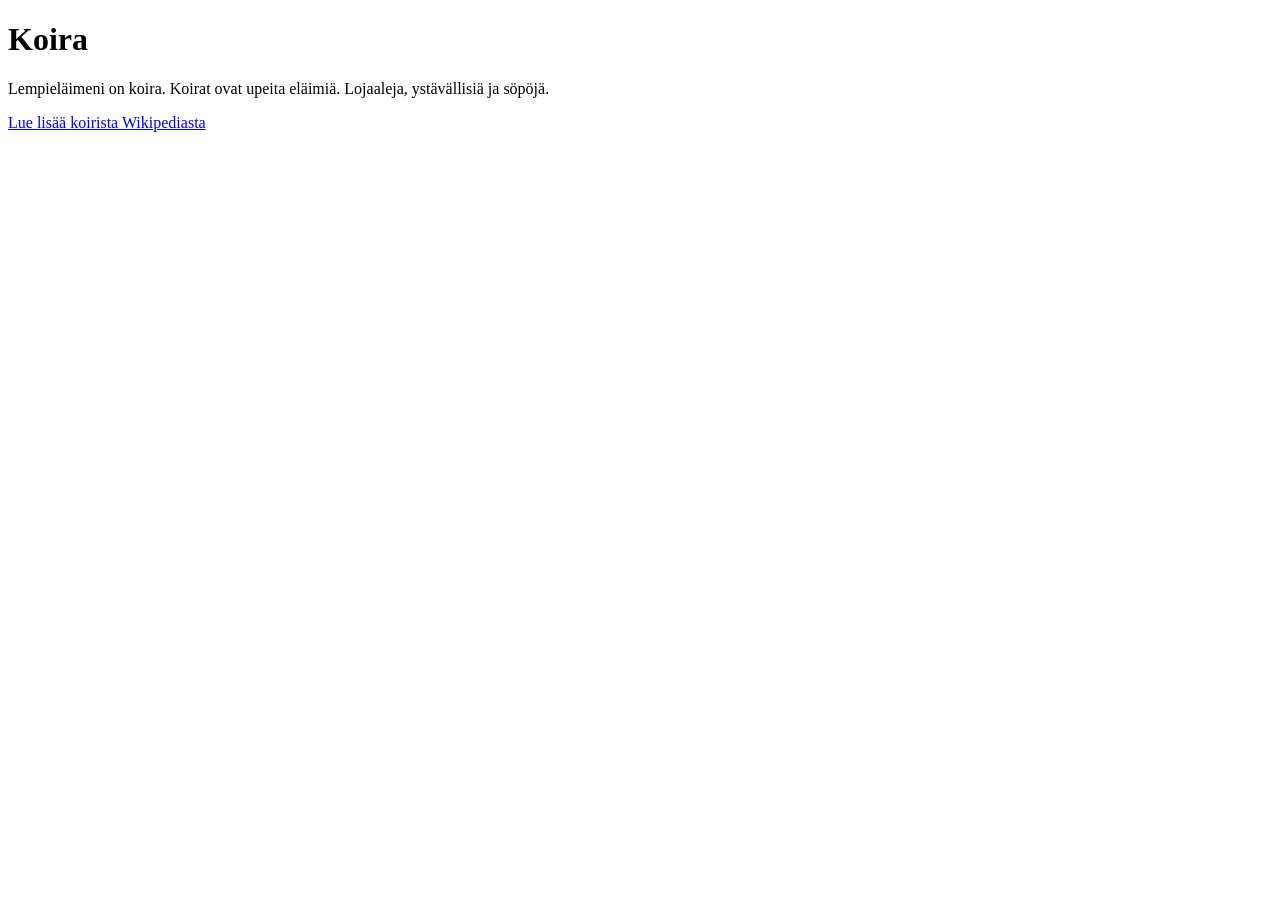
<file: index.html>
<!DOCTYPE html>
<html lang="fi">
<head>
    <meta charset="UTF-8">
    <title>Lempieläimeni</title>
</head>

<body>
<h1>Koira</h1>
<p>Lempieläimeni on koira. Koirat ovat upeita eläimiä. Lojaaleja, ystävällisiä ja söpöjä.</p>
<a href="https://fi.wikipedia.org/wiki/Koira">Lue lisää koirista Wikipediasta</a>


</body>
</html>
</file>
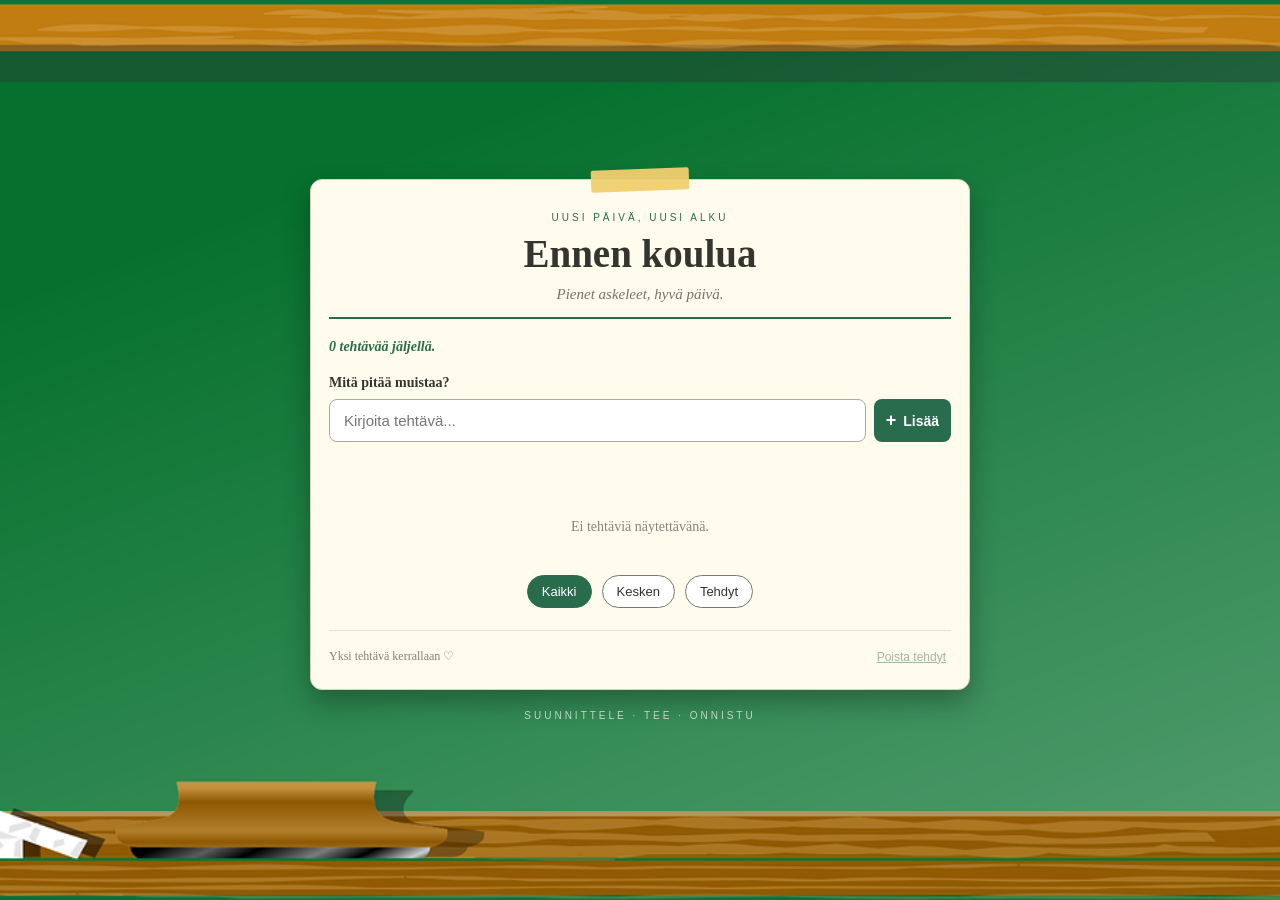
<file: DOM_Project/index.html>
<!doctype html>
<html lang="fi">
  <head>
    <meta charset="UTF-8" />
    <meta name="viewport" content="width=device-width, initial-scale=1.0" />
    <meta
      name="description"
      content="Oma tehtävälista aamun ja päivän tehtävien hallintaan."
    />
    <title>Ennen koulua – tehtävälista</title>
    <link rel="stylesheet" href="styles.css" />
    <script src="script.js" defer></script>
  </head>
  <body>
    <main class="board">
      <section class="todo-card" aria-labelledby="page-title">
        <div class="tape" aria-hidden="true"></div>

        <header class="card-header">
          <p class="eyebrow">UUSI PÄIVÄ, UUSI ALKU</p>
          <h1 id="page-title">Ennen koulua</h1>
          <p class="subtitle">Pienet askeleet, hyvä päivä.</p>
        </header>

        <p id="task-counter" class="task-counter" aria-live="polite">
          Ei tehtäviä vielä. Aloitetaan!
        </p>

        <form id="todo-form" novalidate>
          <label for="task-input">Mitä pitää muistaa?</label>

          <div class="input-row">
            <input
              type="text"
              id="task-input"
              name="task"
              placeholder="Kirjoita tehtävä..."
              maxlength="100"
              autocomplete="off"
              aria-describedby="error-message"
            />
            <button type="submit" class="add-button">
              <span aria-hidden="true">+</span> Lisää
            </button>
          </div>

          <p id="error-message" class="error-message" role="alert"></p>
        </form>

        <section class="task-section" aria-label="Tehtävät">
          <ul id="task-list" class="task-list"></ul>

          <p id="empty-message" class="empty-message">
            Ei tehtäviä näytettävänä.
          </p>
        </section>

        <nav class="filters" aria-label="Tehtävien suodatus">
          <button
            type="button"
            class="filter-button active"
            data-filter="all"
            aria-pressed="true"
          >
            Kaikki
          </button>
          <button
            type="button"
            class="filter-button"
            data-filter="active"
            aria-pressed="false"
          >
            Kesken
          </button>
          <button
            type="button"
            class="filter-button"
            data-filter="completed"
            aria-pressed="false"
          >
            Tehdyt
          </button>
        </nav>

        <footer class="card-footer">
          <span>Yksi tehtävä kerrallaan ♡</span>
          <button type="button" id="clear-completed" class="clear-button">
            Poista tehdyt
          </button>
        </footer>
      </section>

      <p class="board-caption">SUUNNITTELE · TEE · ONNISTU</p>
    </main>
  </body>
</html>
</file>
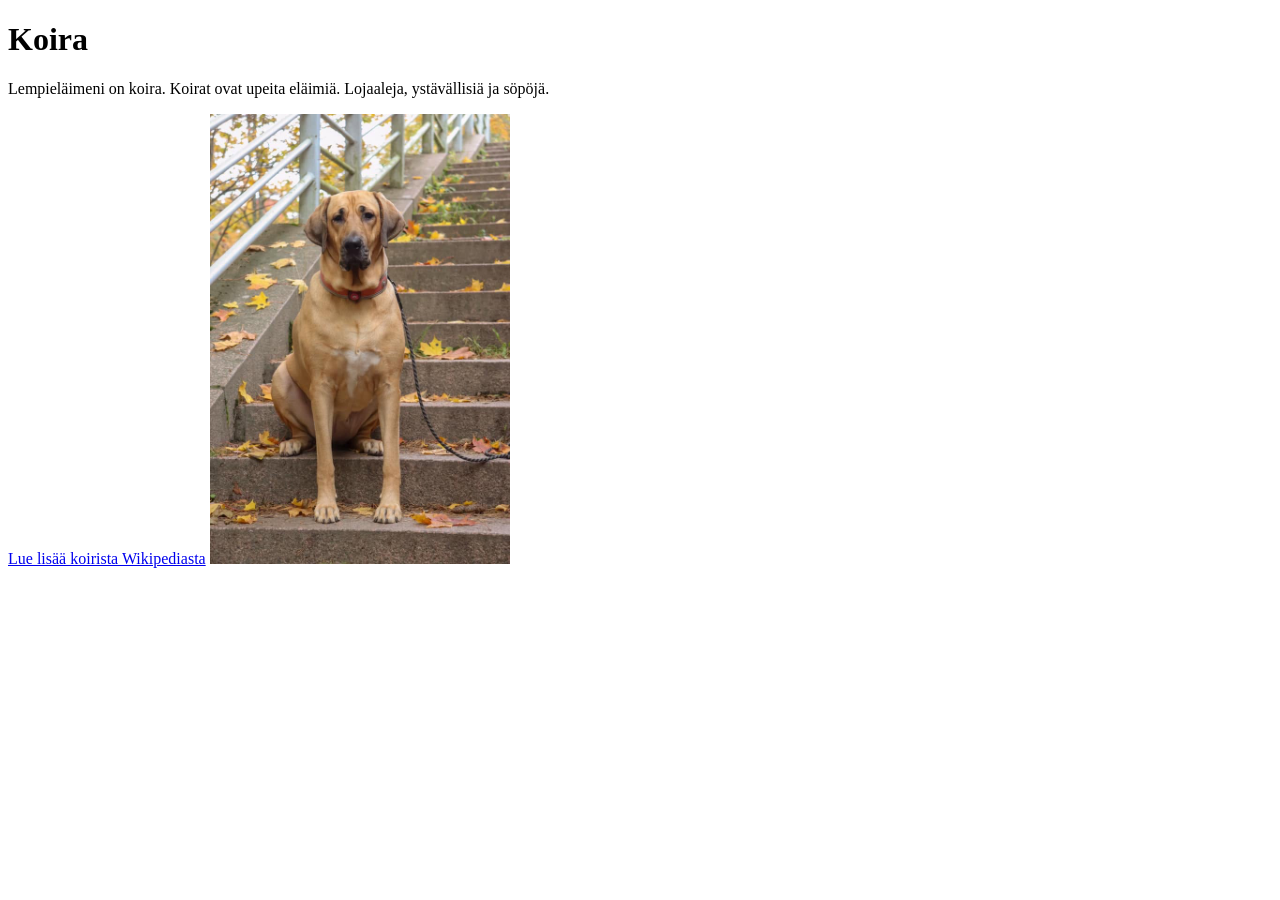
<file: Workshop1/index.html>
<!DOCTYPE html>
<html lang="fi">
<head>
    <meta charset="UTF-8">
    <title>Lempieläimeni</title>
</head>

<body>
<h1>Koira</h1>
<p>Lempieläimeni on koira. Koirat ovat upeita eläimiä. Lojaaleja, ystävällisiä ja söpöjä.</p>
<a href="https://fi.wikipedia.org/wiki/Koira">Lue lisää koirista Wikipediasta</a>
<img src="Images/Tilde.jpg" alt="Kuva koirastani" width="300" />


</body>
</html>
</file>
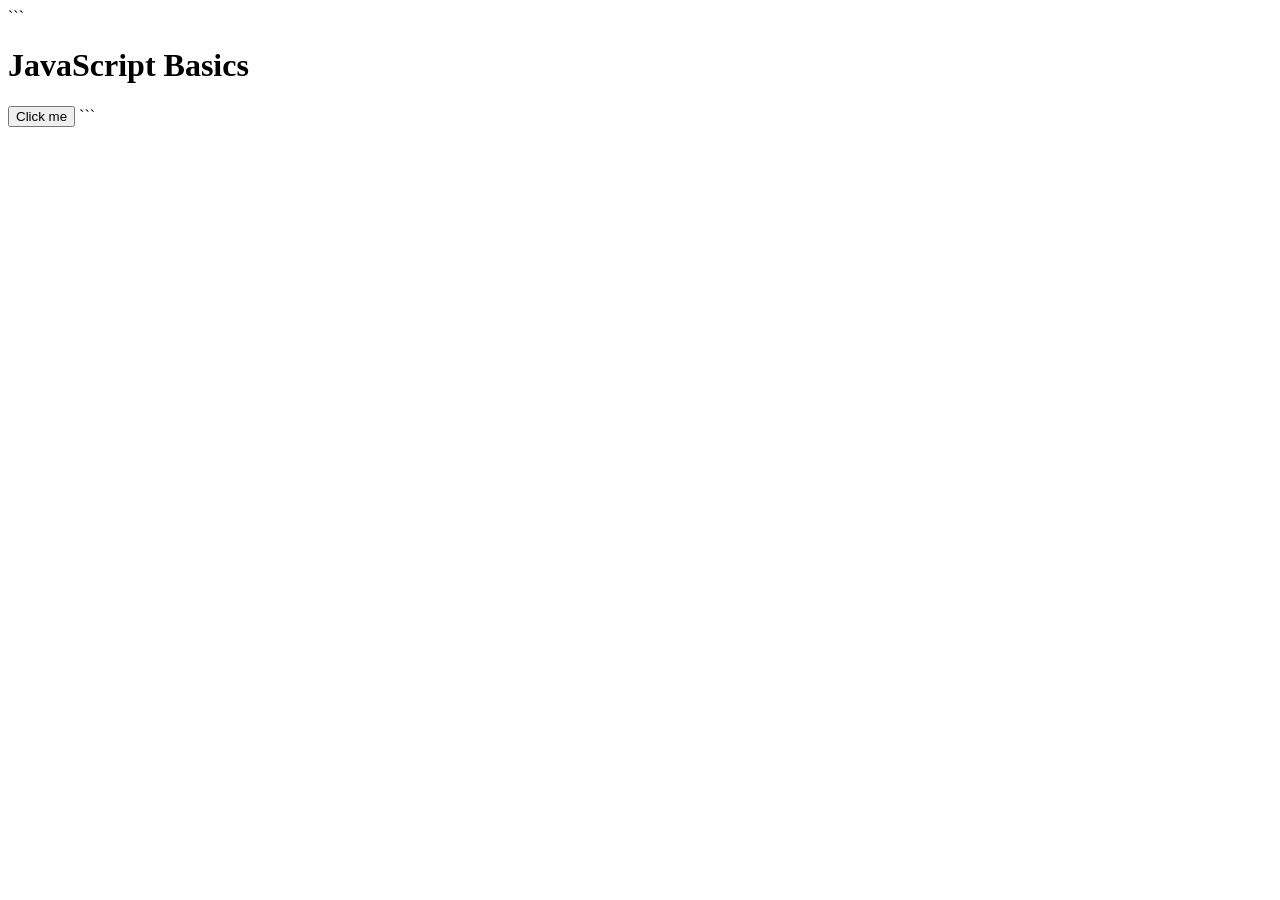
<file: WS02_JS_basics/index.html>
<!DOCTYPE html>

<html lang="en">
<head>
    <meta charset="UTF-8">
    <meta name="viewport" content="width=device-width, initial-scale=1.0">
    <title>JavaScript Basics</title>
</head>
<body>

```
<h1>JavaScript Basics</h1>

<button id="myButton">Click me</button>

<script src="js/script.js"></script>
```

</body>
</html>
</file>
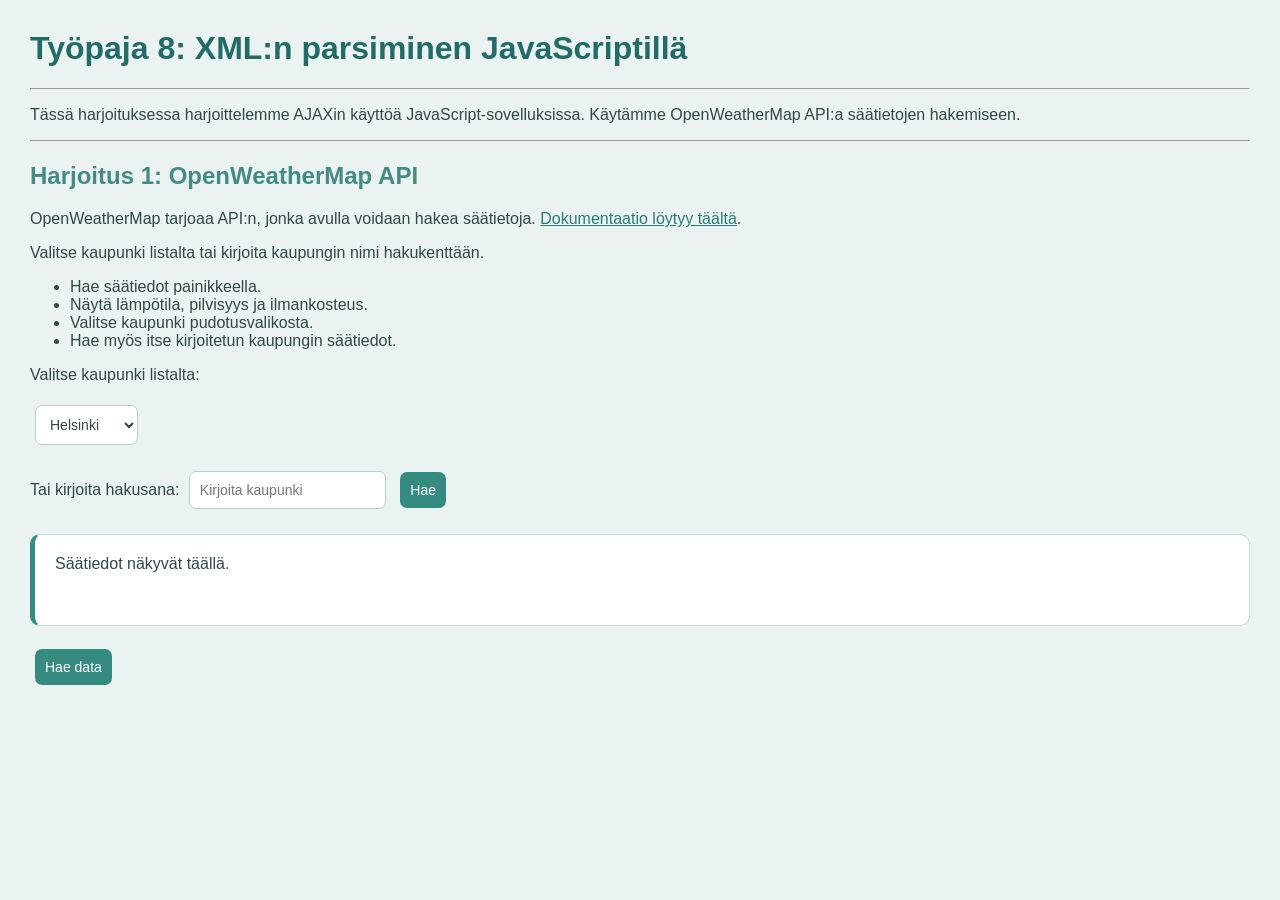
<file: WS08_JSON/index.html>
<!doctype html>
<html lang="fi">
  <head>
    <meta charset="UTF-8" />
    <meta name="viewport" content="width=device-width, initial-scale=1.0" />
    <title>Työpaja 8</title>
    <link rel="stylesheet" href="styles.css" />
    <script src="script.js" defer></script>
  </head>

  <body class="ws8">
    <h1>Työpaja 8: XML:n parsiminen JavaScriptillä</h1>
    <hr />

    <p>
      Tässä harjoituksessa harjoittelemme AJAXin käyttöä
      JavaScript-sovelluksissa. Käytämme OpenWeatherMap API:a säätietojen
      hakemiseen.
    </p>

    <hr />

    <h2>Harjoitus 1: OpenWeatherMap API</h2>

    <p>
      OpenWeatherMap tarjoaa API:n, jonka avulla voidaan hakea säätietoja.
      <a href="https://openweathermap.org/api">Dokumentaatio löytyy täältä</a>.
    </p>

    <p>Valitse kaupunki listalta tai kirjoita kaupungin nimi hakukenttään.</p>

    <ul>
      <li>Hae säätiedot painikkeella.</li>
      <li>Näytä lämpötila, pilvisyys ja ilmankosteus.</li>
      <li>Valitse kaupunki pudotusvalikosta.</li>
      <li>Hae myös itse kirjoitetun kaupungin säätiedot.</li>
    </ul>

    <p>Valitse kaupunki listalta:</p>

    <select name="mySelect" id="city">
      <option value="Helsinki">Helsinki</option>
      <option value="Stockholm">Tukholma</option>
      <option value="Rome">Rooma</option>
      <option value="New York">New York</option>
    </select>

    <p>
      Tai kirjoita hakusana:
      <input id="citysearch" type="text" placeholder="Kirjoita kaupunki" />
      <button id="search" type="button">Hae</button>
    </p>

    <div id="weatherdata">Säätiedot näkyvät täällä.</div>

    <br />

    <button id="fetchWeather" type="button">Hae data</button>
  </body>
</html>
</file>
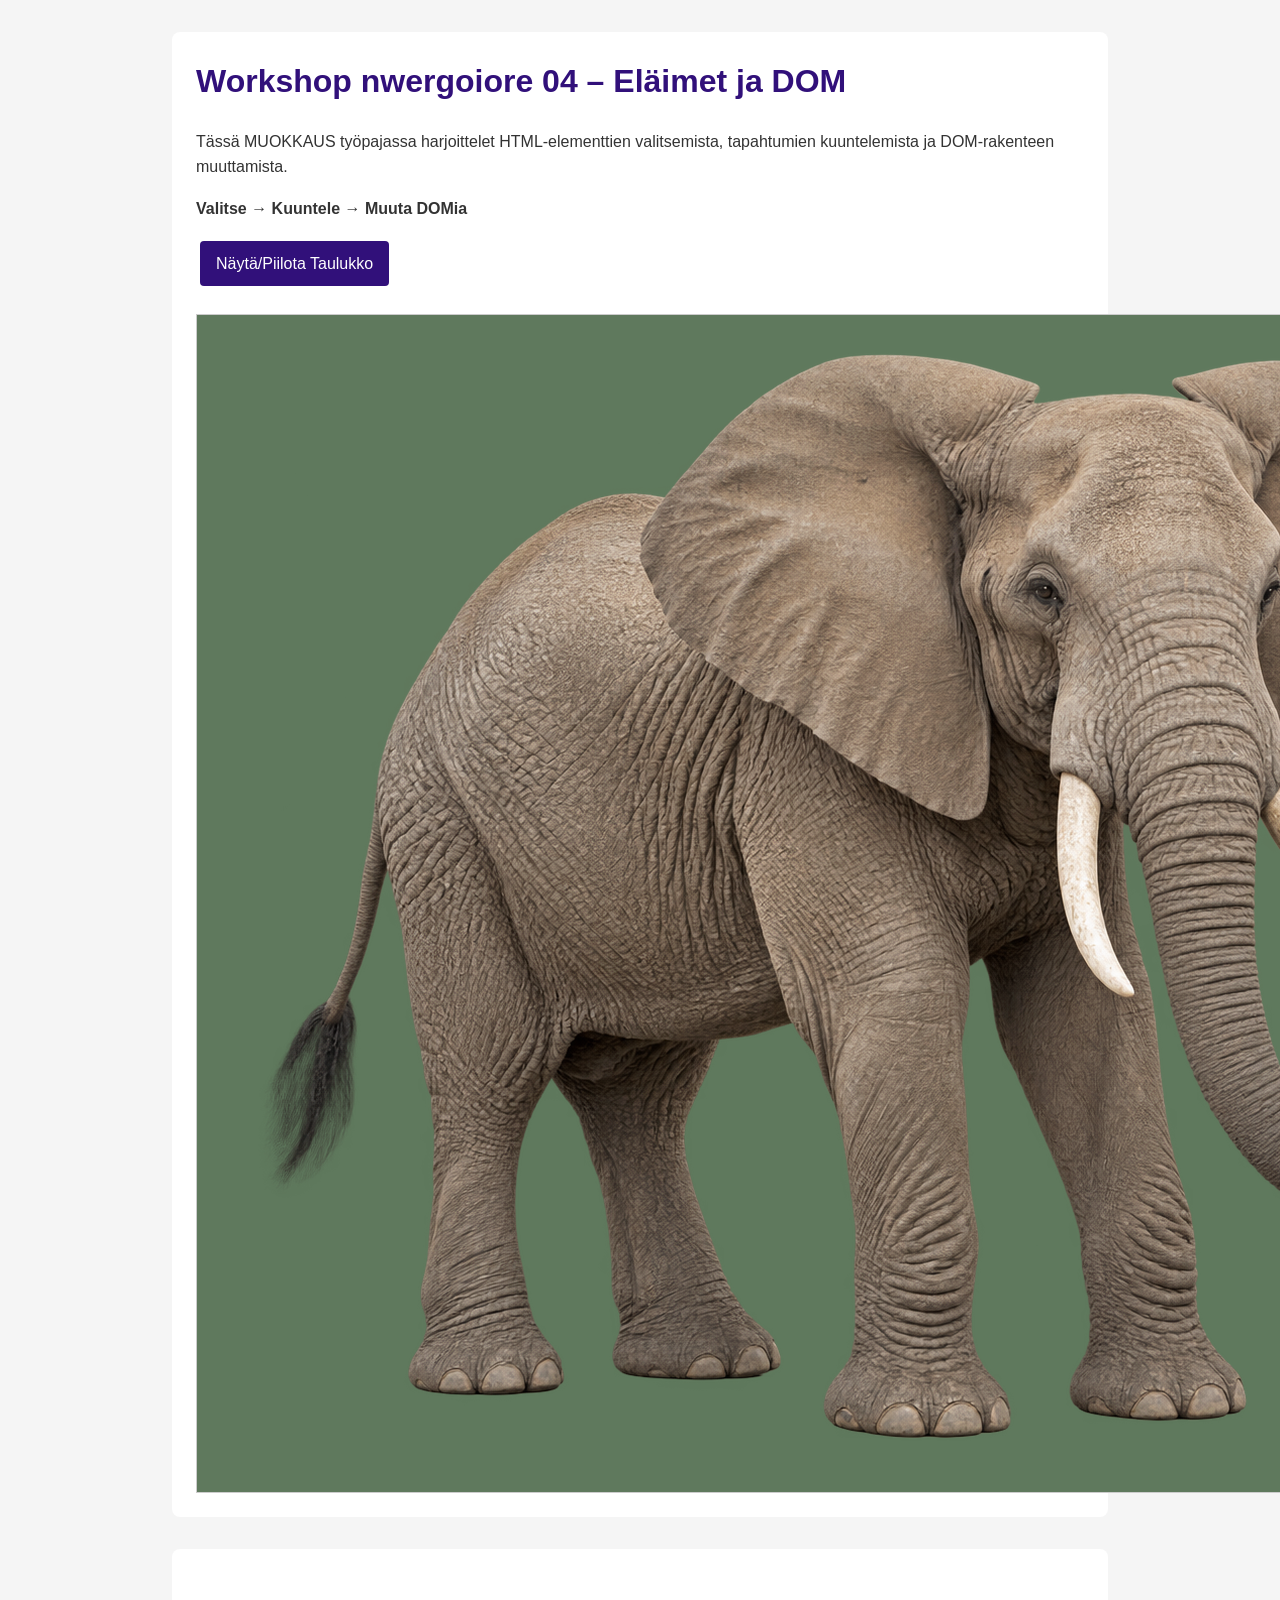
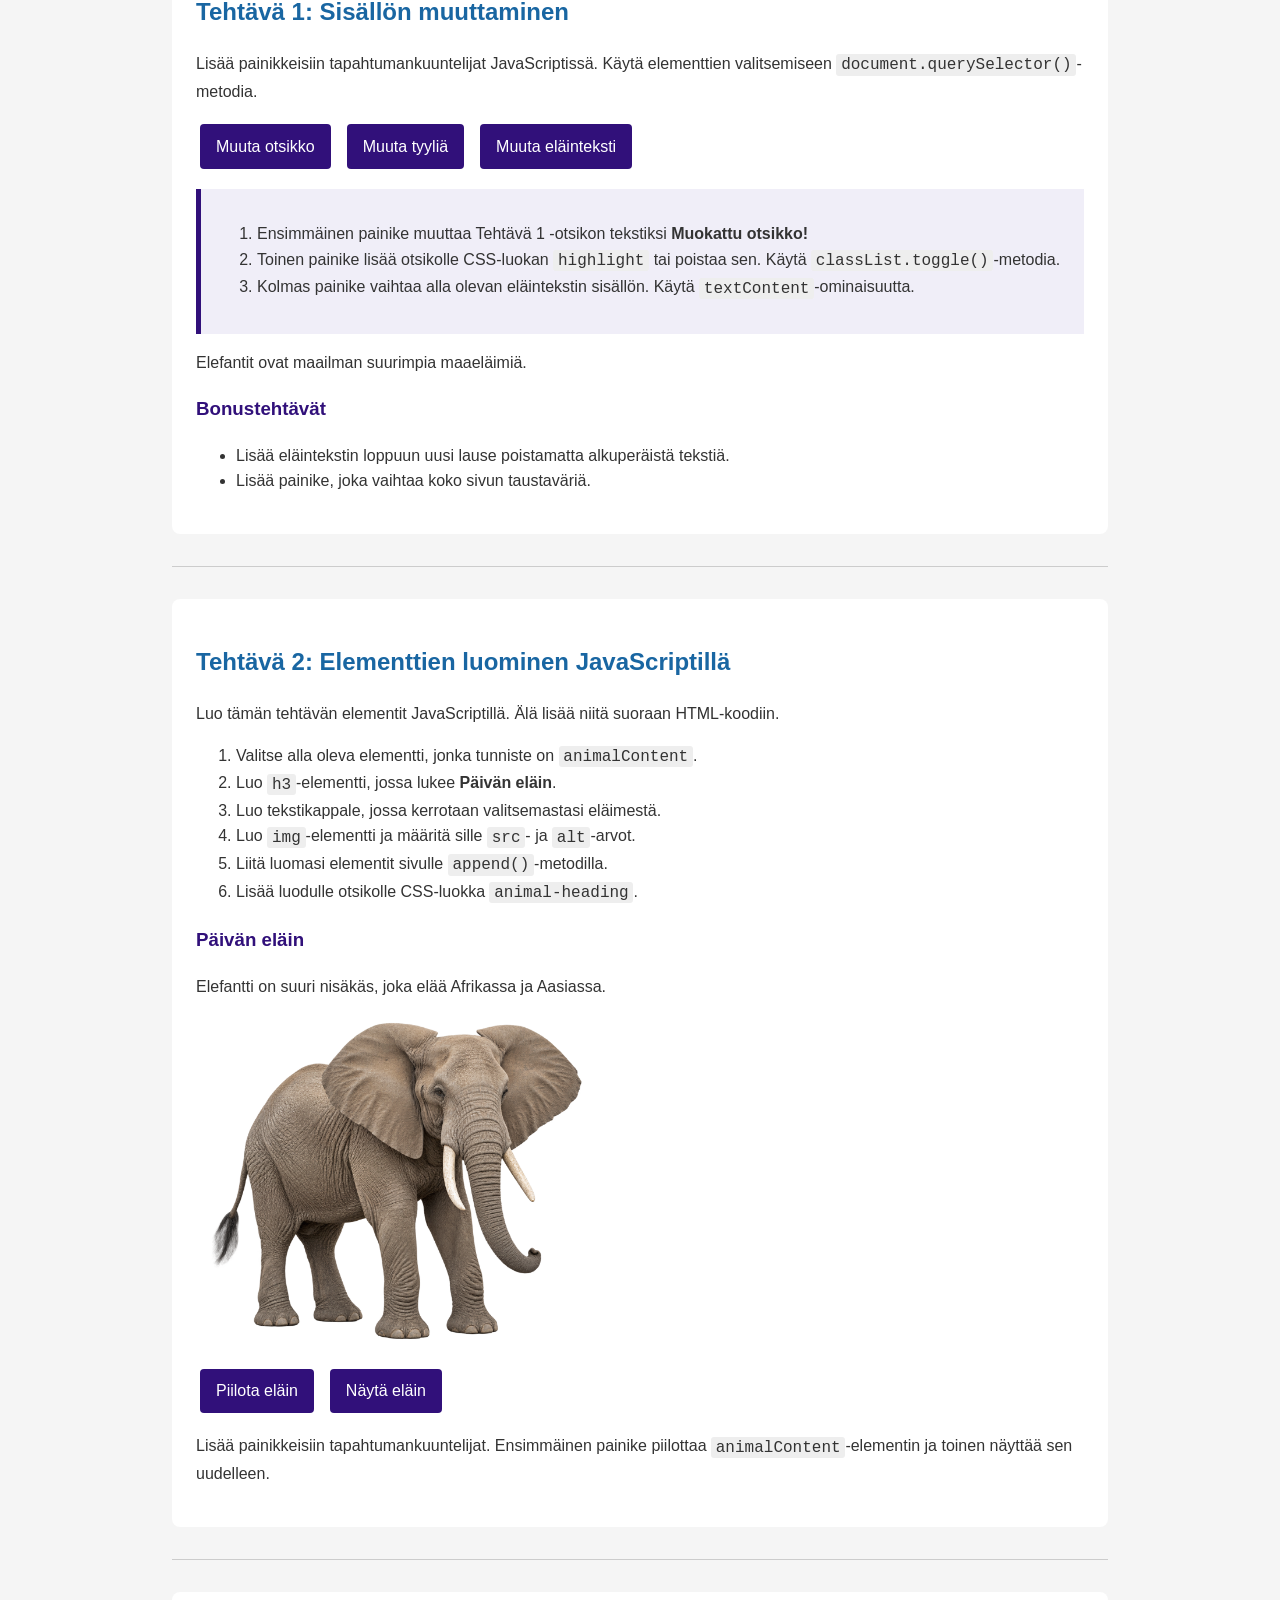
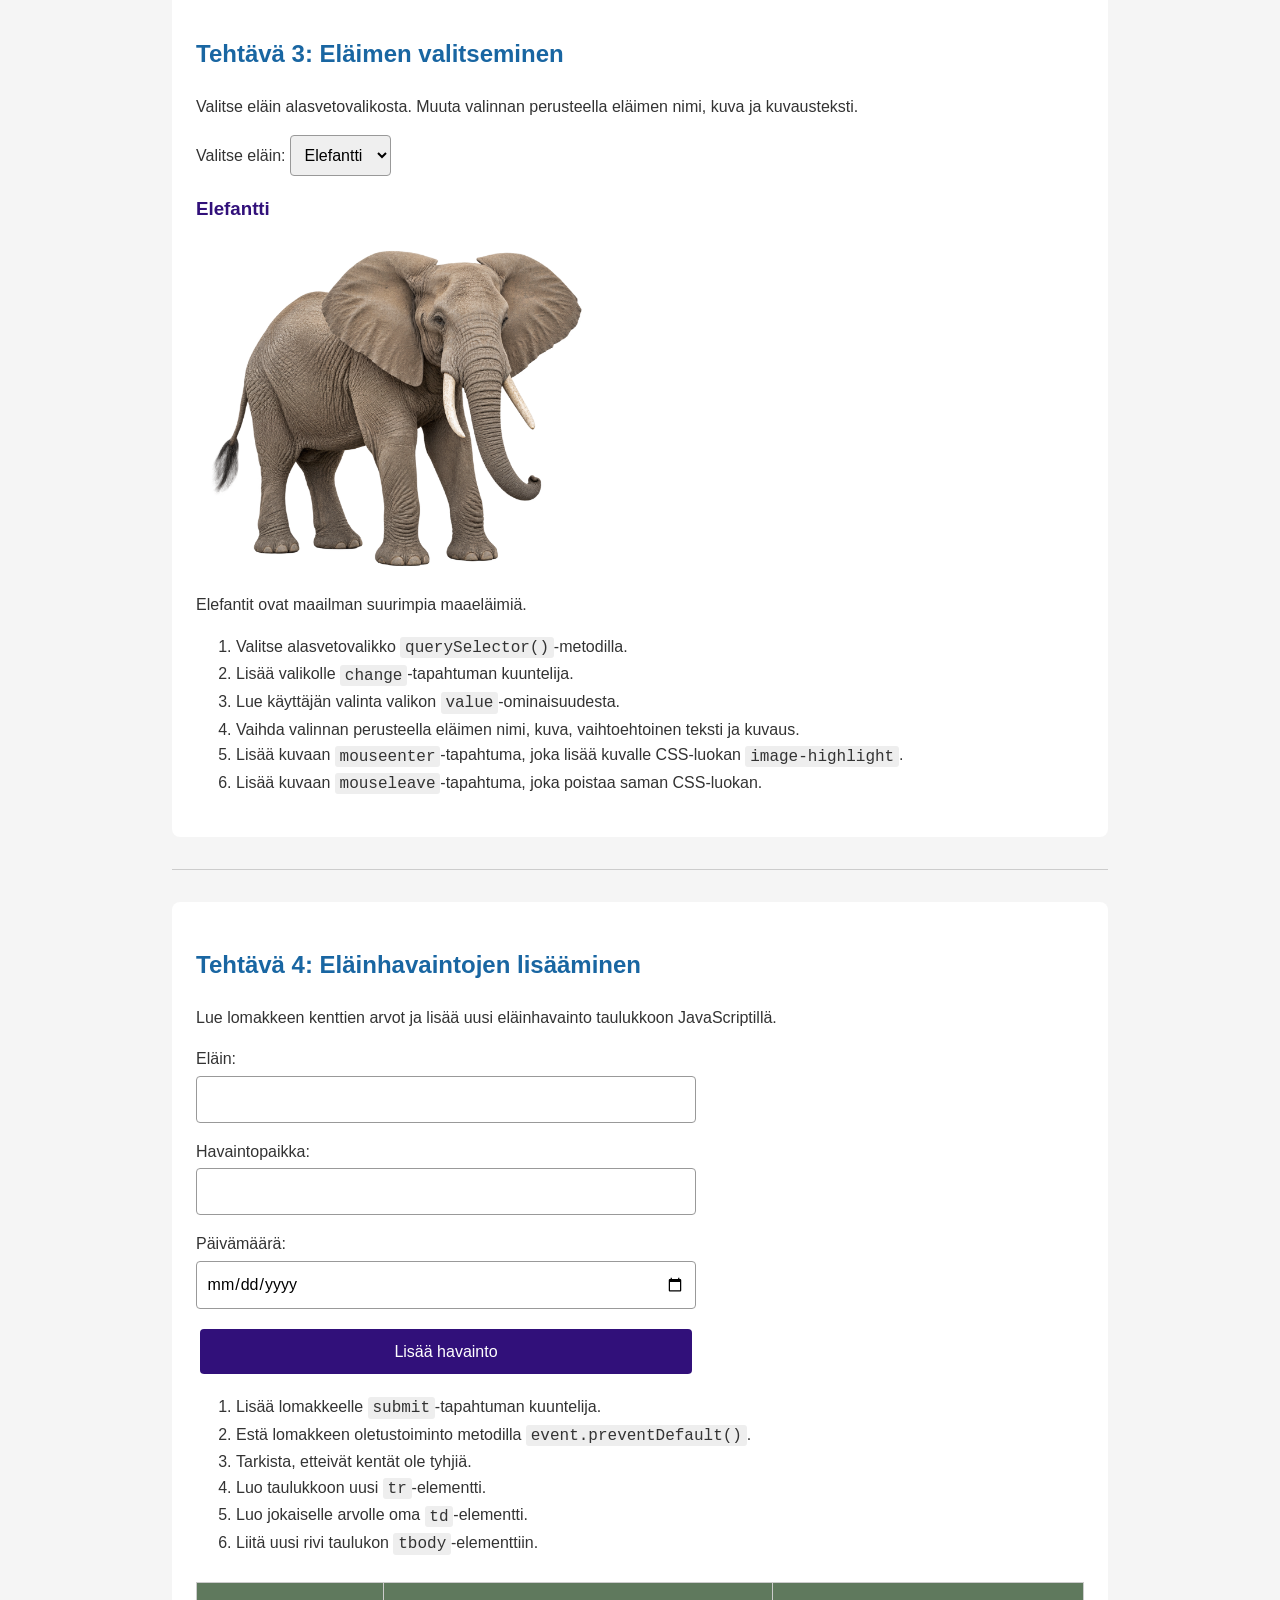
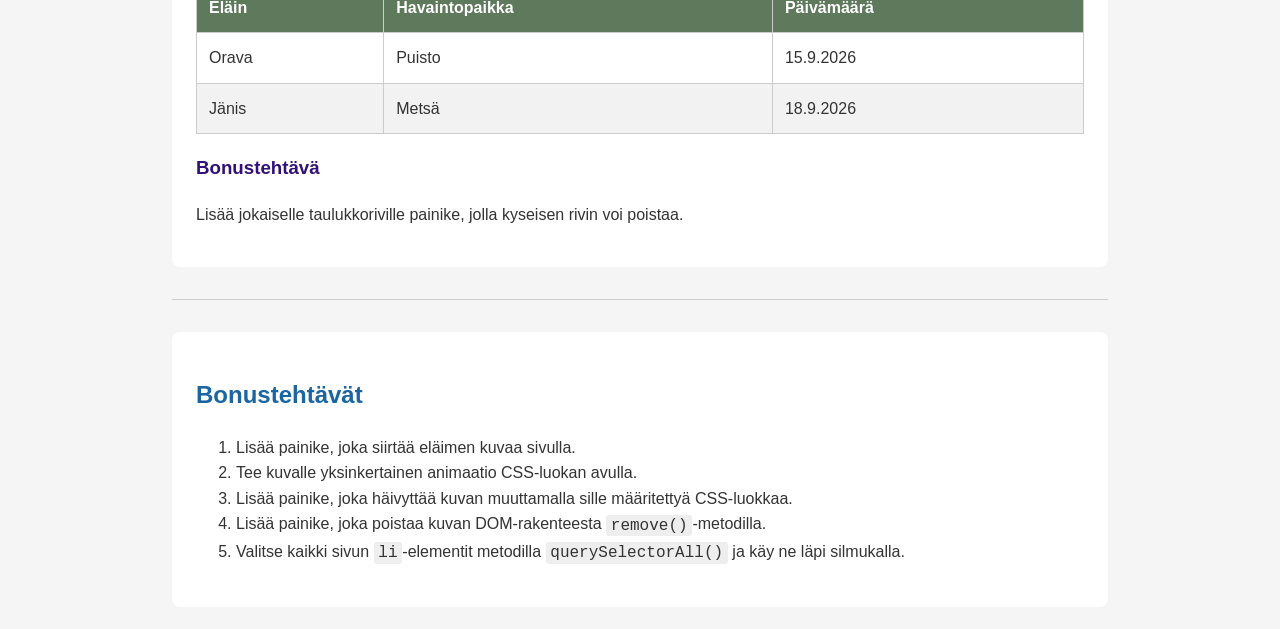
<file: WS04_DOM/workshop4.html>
<!DOCTYPE html>
<html lang="fi">

<head>
    <meta charset="UTF-8">
    <meta name="viewport" content="width=device-width, initial-scale=1.0">

    <title>Workshop 04 – DOM-H(FHE()HE)(H</title>

    <link rel="stylesheet" href="css/styles.css">
    <script src="js/script.js" defer></script>
</head>

<body>
    <header>
        <h1 id="mainHeading">Workshop nwergoiore 04 – Eläimet ja DOM</h1>

        <p>
            Tässä MUOKKAUS työpajassa harjoittelet HTML-elementtien valitsemista,
            tapahtumien kuuntelemista ja DOM-rakenteen muuttamista.
        </p>

        <p>
            <strong>Valitse → Kuuntele → Muuta DOMia</strong>
        </p>

        <p>
            <button id="animalButton">Näytä/Piilota Taulukko</button>
        </p>

        <table id="animalTable">
            <thead>
                <tr>
                    <th><img
                    src="images/elephant.png"
                    alt="Elefantti"
                ></th>
                    <th>Elefantit ovat maailman suurimpia maaeläimiä</th>

                </tr>

            </thead>

        </table>


    </header>

    <main>
        <!-- TEHTÄVÄ 1 -->
        <section>
            <h2 id="taskOneHeading">Tehtävä 1: Sisällön muuttaminen</h2>

            <p>
                Lisää painikkeisiin tapahtumankuuntelijat JavaScriptissä.
                Käytä elementtien valitsemiseen
                <code>document.querySelector()</code>-metodia.
            </p>

            <div class="buttons">
                <button id="changeHeadingButton">
                    Muuta otsikko
                </button>

                <button id="changeStyleButton">
                    Muuta tyyliä
                </button>

                <button id="changeTextButton">
                    Muuta eläinteksti
                </button>
            </div>

            <div class="instructions">
                <ol>
                    <li>
                        Ensimmäinen painike muuttaa Tehtävä 1 -otsikon tekstiksi
                        <strong>Muokattu otsikko!</strong>
                    </li>

                    <li>
                        Toinen painike lisää otsikolle CSS-luokan
                        <code>highlight</code> tai poistaa sen.
                        Käytä <code>classList.toggle()</code>-metodia.
                    </li>

                    <li>
                        Kolmas painike vaihtaa alla olevan eläintekstin sisällön.
                        Käytä <code>textContent</code>-ominaisuutta.
                    </li>
                </ol>
            </div>

            <p id="animalText">
                Elefantit ovat maailman suurimpia maaeläimiä.
            </p>

            <h3>Bonustehtävät</h3>

            <ul>
                <li>
                    Lisää eläintekstin loppuun uusi lause poistamatta
                    alkuperäistä tekstiä.
                </li>

                <li>
                    Lisää painike, joka vaihtaa koko sivun taustaväriä.
                </li>
            </ul>
        </section>

        <hr>

        <!-- TEHTÄVÄ 2 -->
        <section>
            <h2>Tehtävä 2: Elementtien luominen JavaScriptillä</h2>

            <p>
                Luo tämän tehtävän elementit JavaScriptillä. Älä lisää niitä
                suoraan HTML-koodiin.
            </p>

            <ol>
                <li>
                    Valitse alla oleva elementti, jonka tunniste on
                    <code>animalContent</code>.
                </li>

                <li>
                    Luo <code>h3</code>-elementti, jossa lukee
                    <strong>Päivän eläin</strong>.
                </li>

                <li>
                    Luo tekstikappale, jossa kerrotaan valitsemastasi eläimestä.
                </li>

                <li>
                    Luo <code>img</code>-elementti ja määritä sille
                    <code>src</code>- ja <code>alt</code>-arvot.
                </li>

                <li>
                    Liitä luomasi elementit sivulle
                    <code>append()</code>-metodilla.
                </li>

                <li>
                    Lisää luodulle otsikolle CSS-luokka
                    <code>animal-heading</code>.
                </li>
            </ol>

            <div id="animalContent"></div>

            <div class="buttons">
                <button id="hideAnimalButton">
                    Piilota eläin
                </button>

                <button id="showAnimalButton">
                    Näytä eläin
                </button>
            </div>

            <p>
                Lisää painikkeisiin tapahtumankuuntelijat. Ensimmäinen painike
                piilottaa <code>animalContent</code>-elementin ja toinen näyttää
                sen uudelleen.
            </p>
        </section>

        <hr>

        <!-- TEHTÄVÄ 3 -->
        <section>
            <h2>Tehtävä 3: Eläimen valitseminen</h2>

            <p>
                Valitse eläin alasvetovalikosta. Muuta valinnan perusteella
                eläimen nimi, kuva ja kuvausteksti.
            </p>

            <label for="animalSelect">Valitse eläin:</label>

            <select id="animalSelect">
                <option value="elephant">Elefantti</option>
                <option value="tiger">Tiikeri</option>
                <option value="penguin">Pingviini</option>
                <option value="panda">Panda</option>
            </select>

            <article id="selectedAnimal">
                <h3 id="animalName">Elefantti</h3>

                <img
                    id="animalImage"
                    src="images/elephant.png"
                    alt="Elefantti"
                >

                <p id="animalDescription">
                    Elefantit ovat maailman suurimpia maaeläimiä.
                </p>
            </article>

            <ol>
                <li>
                    Valitse alasvetovalikko
                    <code>querySelector()</code>-metodilla.
                </li>

                <li>
                    Lisää valikolle <code>change</code>-tapahtuman kuuntelija.
                </li>

                <li>
                    Lue käyttäjän valinta valikon
                    <code>value</code>-ominaisuudesta.
                </li>

                <li>
                    Vaihda valinnan perusteella eläimen nimi, kuva,
                    vaihtoehtoinen teksti ja kuvaus.
                </li>

                <li>
                    Lisää kuvaan <code>mouseenter</code>-tapahtuma, joka lisää
                    kuvalle CSS-luokan <code>image-highlight</code>.
                </li>

                <li>
                    Lisää kuvaan <code>mouseleave</code>-tapahtuma, joka poistaa
                    saman CSS-luokan.
                </li>
            </ol>
        </section>

        <hr>

        <!-- TEHTÄVÄ 4 -->
        <section>
            <h2>Tehtävä 4: Eläinhavaintojen lisääminen</h2>

            <p>
                Lue lomakkeen kenttien arvot ja lisää uusi eläinhavainto
                taulukkoon JavaScriptillä.
            </p>

            <form id="animalForm">
                <div>
                    <label for="observationAnimal">Eläin:</label>

                    <input
                        type="text"
                        id="observationAnimal"
                        name="observationAnimal"
                    >
                </div>

                <div>
                    <label for="observationLocation">Havaintopaikka:</label>

                    <input
                        type="text"
                        id="observationLocation"
                        name="observationLocation"
                    >
                </div>

                <div>
                    <label for="observationDate">Päivämäärä:</label>

                    <input
                        type="date"
                        id="observationDate"
                        name="observationDate"
                    >
                </div>

                <button type="submit">
                    Lisää havainto
                </button>
            </form>

            <ol>
                <li>
                    Lisää lomakkeelle <code>submit</code>-tapahtuman kuuntelija.
                </li>

                <li>
                    Estä lomakkeen oletustoiminto metodilla
                    <code>event.preventDefault()</code>.
                </li>

                <li>
                    Tarkista, etteivät kentät ole tyhjiä.
                </li>

                <li>
                    Luo taulukkoon uusi <code>tr</code>-elementti.
                </li>

                <li>
                    Luo jokaiselle arvolle oma <code>td</code>-elementti.
                </li>

                <li>
                    Liitä uusi rivi taulukon <code>tbody</code>-elementtiin.
                </li>
            </ol>

            <table id="observationTable">
                <thead>
                    <tr>
                        <th>Eläin</th>
                        <th>Havaintopaikka</th>
                        <th>Päivämäärä</th>
                    </tr>
                </thead>

                <tbody id="observationTableBody">
                    <tr>
                        <td>Orava</td>
                        <td>Puisto</td>
                        <td>15.9.2026</td>
                    </tr>

                    <tr>
                        <td>Jänis</td>
                        <td>Metsä</td>
                        <td>18.9.2026</td>
                    </tr>
                </tbody>
            </table>

            <h3>Bonustehtävä</h3>

            <p>
                Lisää jokaiselle taulukkoriville painike, jolla kyseisen rivin
                voi poistaa.
            </p>
        </section>

        <hr>

        <!-- BONUSTEHTÄVÄT -->
        <section>
            <h2>Bonustehtävät</h2>

            <ol>
                <li>
                    Lisää painike, joka siirtää eläimen kuvaa sivulla.
                </li>

                <li>
                    Tee kuvalle yksinkertainen animaatio CSS-luokan avulla.
                </li>

                <li>
                    Lisää painike, joka häivyttää kuvan muuttamalla sille
                    määritettyä CSS-luokkaa.
                </li>

                <li>
                    Lisää painike, joka poistaa kuvan DOM-rakenteesta
                    <code>remove()</code>-metodilla.
                </li>

                <li>
                    Valitse kaikki sivun <code>li</code>-elementit metodilla
                    <code>querySelectorAll()</code> ja käy ne läpi silmukalla.
                </li>
            </ol>
        </section>
    </main>
</body>

</html>
</file>
<file: DOM_Project/styles.css>
/* ========================================
   1. YLEISET ASETUKSET
======================================== */

* {
  box-sizing: border-box;
}

:root {
  --green: #286b4d;
  --green-dark: #164c36;
  --green-light: #e5f1e8;
  --cream: #fffbed;
  --text: #34352f;
  --red: #c83c3c;
}

body {
  margin: 0;
  min-height: 100vh;
  font-family: Georgia, "Times New Roman", serif;
  color: var(--text);
  background-color: #0b713b;
}

/* ========================================
   2. LIITUTAULUN TAUSTAKUVA
======================================== */

.board {
  min-height: 100vh;
  padding: 40px 20px;

  background-image: url("images/taulu.png");
  background-size: 100% 100%;
  background-position: center;
  background-repeat: no-repeat;

  display: flex;
  flex-direction: column;
  align-items: center;
  justify-content: center;

  position: relative;
}

/* ========================================
   3. TEHTÄVÄLISTAN KORTTI
======================================== */

.todo-card {
  width: min(100%, 660px);
  padding: 38px 42px 24px;

  background: var(--cream);
  border: 1px solid #d9d1b8;
  border-radius: 12px;

  box-shadow: 0 12px 28px rgba(0, 0, 0, 0.3);

  position: relative;
}

/* Kortin päällä oleva teipinpala */

.tape {
  position: absolute;
  top: -11px;
  left: 50%;

  transform: translateX(-50%) rotate(-2deg);

  width: 98px;
  height: 22px;

  background: #f0cf70;
  opacity: 0.95;
  border-radius: 2px;
}

/* ========================================
   4. OTSIKKO
======================================== */

.card-header {
  text-align: center;
  border-bottom: 2px solid var(--green);

  margin-bottom: 20px;
  padding-bottom: 14px;
}

.eyebrow {
  color: var(--green);
  font-family: Arial, sans-serif;
  font-size: 10px;
  letter-spacing: 3px;

  margin: 0 0 8px;
}

h1 {
  font-size: clamp(29px, 5vw, 39px);
  margin: 0;
  line-height: 1.2;
}

.subtitle {
  margin: 8px 0 0;
  font-size: 15px;
  font-style: italic;
  color: #73746b;
}

/* ========================================
   5. TEHTÄVIEN LASKURI
======================================== */

.task-counter {
  color: var(--green);
  font-weight: bold;
  font-style: italic;
  font-size: 14px;

  margin: 0 0 20px;
}

/* ========================================
   6. TEHTÄVÄN LISÄÄMISLOMAKE
======================================== */

#todo-form label {
  display: block;
  font-size: 14px;
  font-weight: bold;

  margin-bottom: 8px;
}

.input-row {
  display: flex;
  gap: 8px;
}

#task-input {
  flex: 1;
  min-width: 0;

  padding: 12px 14px;

  border: 1px solid #aaa99f;
  border-radius: 8px;

  background: white;
  font:
    15px Arial,
    sans-serif;

  outline: none;

  transition:
    border-color 0.2s,
    box-shadow 0.2s;
}

#task-input:focus {
  border-color: var(--green);
  box-shadow: 0 0 0 3px rgba(40, 107, 77, 0.14);
}

/* Virheellinen syöttökenttä */

#task-input.invalid {
  border: 2px solid var(--red);
  background: #fff7f7;
}

#task-input.invalid:focus {
  box-shadow: 0 0 0 3px rgba(200, 60, 60, 0.12);
}

/* Virheilmoitus */

.error-message {
  min-height: 18px;

  margin: 7px 0 12px;

  color: var(--red);
  font:
    13px Arial,
    sans-serif;
}

/* Lisää-painike */

.add-button {
  padding: 10px 18px;

  border: 0;
  border-radius: 8px;

  background: var(--green);
  color: white;

  font-family: Arial, sans-serif;
  font-size: 14px;
  font-weight: bold;

  cursor: pointer;

  transition:
    background 0.2s,
    transform 0.2s;
}

.add-button span {
  font-size: 18px;
  margin-right: 3px;
}

.add-button:hover {
  background: var(--green-dark);
  transform: translateY(-1px);
}

/* ========================================
   7. TEHTÄVÄLISTA JA RULLAUS
======================================== */

.task-list {
  list-style: none;
  padding: 4px;
  margin: 0;

  display: grid;
  gap: 10px;

  /* Lista ei kasva rajattomasti alaspäin */
  max-height: 260px;

  /* Vieritys pystysuunnassa */
  overflow-y: auto;
  overflow-x: hidden;

  /* Vierityksen käyttäytyminen */
  overscroll-behavior-y: contain;
  scrollbar-width: thin;
  scrollbar-color: #8aaf98 #f0eee4;
}

/* Vierityspalkki Chrome-, Edge- ja Safari-selaimissa */

.task-list::-webkit-scrollbar {
  width: 8px;
}

.task-list::-webkit-scrollbar-track {
  background: #f0eee4;
  border-radius: 10px;
}

.task-list::-webkit-scrollbar-thumb {
  background: #8aaf98;
  border-radius: 10px;
}

.task-list::-webkit-scrollbar-thumb:hover {
  background: var(--green);
}

/* Yksittäinen tehtävä */

.task-item {
  display: flex;
  align-items: center;
  gap: 13px;

  min-width: 0;
  padding: 15px 16px;

  border: 1px solid #a6a69d;
  border-radius: 12px;

  background: white;

  box-shadow: 0 2px 3px rgba(0, 0, 0, 0.08);

  transition: background 0.2s;
}

/* Tehty tehtävä */

.task-item.completed {
  background: var(--green-light);
}

/* Valintaruutu */

.task-checkbox {
  appearance: none;
  -webkit-appearance: none;

  flex-shrink: 0;

  width: 23px;
  height: 23px;

  border: 2px solid #777a72;
  border-radius: 6px;

  background: white;

  cursor: pointer;
  position: relative;
}

.task-checkbox:checked {
  background: var(--green);
  border-color: var(--green);
}

.task-checkbox:checked::after {
  content: "✓";

  position: absolute;

  color: white;
  font:
    bold 17px Arial,
    sans-serif;

  top: -1px;
  left: 3px;
}

/* Tehtävän teksti */

.task-text {
  flex: 1;
  min-width: 0;

  overflow-wrap: anywhere;

  font-size: 17px;
  font-weight: bold;
}

/* Valmiin tehtävän yliviivaus */

.completed .task-text {
  color: #7d817a;
  text-decoration: line-through;
}

/* Poistopainike */

.delete-button {
  flex-shrink: 0;

  width: 34px;
  height: 34px;

  border: 0;
  border-radius: 7px;

  background: transparent;
  color: #55574f;

  font-size: 20px;
  cursor: pointer;

  transition:
    background 0.2s,
    color 0.2s;
}

.delete-button:hover {
  background: #fbe4e1;
  color: var(--red);
}

/* Tyhjän listan ilmoitus */

.empty-message {
  color: #85857a;
  text-align: center;

  padding: 18px 0;
  font-size: 14px;
}

/* ========================================
   8. SUODATTIMET
======================================== */

.filters {
  display: flex;
  justify-content: center;
  flex-wrap: wrap;
  gap: 10px;

  margin-top: 22px;
}

.filter-button {
  padding: 8px 20px;
  min-width: 82px;

  border: 1px solid #77776e;
  border-radius: 22px;

  background: white;
  color: var(--text);

  font:
    13px Arial,
    sans-serif;

  cursor: pointer;

  transition:
    background 0.2s,
    color 0.2s;
}

.filter-button:hover {
  border-color: var(--green);
}

.filter-button.active {
  background: var(--green);
  border-color: var(--green);
  color: white;
}

/* ========================================
   9. KORTIN ALAREUNA
======================================== */

.card-footer {
  display: flex;
  justify-content: space-between;
  align-items: center;
  gap: 10px;
  flex-wrap: wrap;

  border-top: 1px solid #e7e2d4;

  margin-top: 22px;
  padding-top: 14px;

  color: #858176;
  font-size: 12px;
}

.clear-button {
  border: 0;
  padding: 5px;

  background: transparent;
  color: var(--green);

  text-decoration: underline;
  font-size: 12px;

  cursor: pointer;
}

.clear-button:hover {
  color: var(--green-dark);
}

.board-caption {
  margin: 20px 0 0;

  color: rgba(255, 255, 255, 0.75);

  font:
    10px Arial,
    sans-serif;
  letter-spacing: 3px;
  text-align: center;
}

/* Näppäimistön navigointia varten,
eli toimii nuolien kanssa */
.task-checkbox:focus-visible,
button:focus-visible {
  outline: 3px solid #e2ad43;
  outline-offset: 3px;
}

/* Mobiililaitteille sopiva asettelu @media (max-width: 520px) { */
  .board {
    padding: 35px 12px;
    background-size: cover;
    background-position: center;
  }

  .todo-card {
    padding: 32px 18px 20px;
  }

  .input-row {
    align-items: stretch;
  }

  .add-button {
    padding: 10px 12px;
  }

  .task-item {
    padding: 12px 10px;
    gap: 10px;
  }

  .task-text {
    font-size: 15px;
  }

  .filter-button {
    padding: 8px 14px;
    min-width: 0;
  }
</file>
<file: WS08_JSON/styles.css>
/* Sivun yleinen ulkoasu */
body {
  font-family: Arial, sans-serif;
  margin: 30px;
  background-color: #eaf3f2;
  color: #304746;
}

/* Pääotsikko */
h1 {
  color: #236b67;
}

/* Väliotsikko */
h2 {
  color: #438b83;
}

/* Linkit */
a {
  color: #287c78;
}

a:hover {
  color: #174e4b;
}

/* Pudotusvalikko, hakukenttä ja painikkeet */
select,
input,
button {
  padding: 10px;
  margin: 5px;
  font-size: 14px;
  border-radius: 7px;
}

/* Painikkeet */
button {
  background-color: #368b80;
  color: white;
  border: none;
  cursor: pointer;
  transition: background-color 0.2s;
}

button:hover {
  background-color: #23675f;
}

/* Syötekentät */
select,
input {
  border: 1px solid #b5cfca;
  background-color: #ffffff;
  color: #304746;
}

/* Säätietojen laatikko */
#weatherdata {
  margin-top: 20px;
  padding: 20px;
  background-color: #ffffff;
  border: 1px solid #c5ded8;
  border-left: 5px solid #368b80;
  border-radius: 10px;
  min-height: 50px;
}

/* Säätietojen otsikko */
#weatherdata h3 {
  color: #236b67;
}

/* Säätietojen tekstit */
#weatherdata p {
  color: #405d59;
  line-height: 1.6;
}

/* Painikkeiden ja kenttien fokus */
button:focus,
input:focus,
select:focus {
  outline: 2px solid #75b9aa;
  outline-offset: 2px;
}
</file>
<file: WS04_DOM/css/styles.css>
* {
    box-sizing: border-box;
}

body {
    max-width: 1000px;
    margin: 0 auto;
    padding: 2rem;

    font-family: "Trebuchet MS", Helvetica, sans-serif;
    line-height: 1.6;
    color: #333333;
    background-color: #f5f5f5;
}

header,
section {
    margin-bottom: 2rem;
    padding: 1.5rem;

    background-color: white;
    border-radius: 8px;
}

h1 {
    margin-top: 0;
    color: #31107a;
}

h2 {
    color: #1966a2;
}

h3 {
    color: #31107a;
}

hr {
    margin: 2rem 0;
    border: 0;
    border-top: 1px solid #cccccc;
}

button {
    margin: 0.25rem;
    padding: 0.6rem 1rem;

    font: inherit;
    color: white;
    background-color: #31107a;

    border: 0;
    border-radius: 4px;
    cursor: pointer;
}

button:hover {
    background-color: #5631a5;
}

button:focus-visible,
input:focus-visible,
select:focus-visible {
    outline: 3px solid #28a78e;
    outline-offset: 2px;
}

.buttons {
    display: flex;
    flex-wrap: wrap;
    gap: 0.5rem;
    margin: 1rem 0;
}

.instructions {
    padding: 1rem;
    background-color: #f0eef8;
    border-left: 5px solid #31107a;
}

code {
    padding: 0.1rem 0.3rem;
    font-family: Consolas, monospace;
    background-color: #eeeeee;
    border-radius: 3px;
}

.highlight {
    padding: 1rem;
    color: white;
    background-color: #31107a;
}

.animal-heading {
    color: #31107a;
    font-family: Arial, sans-serif;
}

.image-highlight {
    border: 6px solid #31107a;
}

#animalImage,
#animalContent img {
    display: block;
    width: 400px;
    max-width: 100%;
    height: auto;
    margin: 1rem 0;
}

form {
    display: grid;
    gap: 1rem;
    max-width: 500px;
    margin: 1rem 0;
}

form div {
    display: grid;
    gap: 0.25rem;
}

input,
select {
    padding: 0.6rem;
    font: inherit;
    border: 1px solid #999999;
    border-radius: 4px;
}

table {
    width: 100%;
    margin-top: 1.5rem;
    border-collapse: collapse;
}

th,
td {
    padding: 0.75rem;
    text-align: left;
    border: 1px solid #cccccc;
}

th {
    color: white;
    background-color: #5f795d;
}

tbody tr:nth-child(even) {
    background-color: #f2f2f2;
}

@media (max-width: 600px) {
    body {
        padding: 1rem;
    }

    header,
    section {
        padding: 1rem;
    }

    .buttons {
        flex-direction: column;
    }

    button {
        width: 100%;
    }
}
</file>
